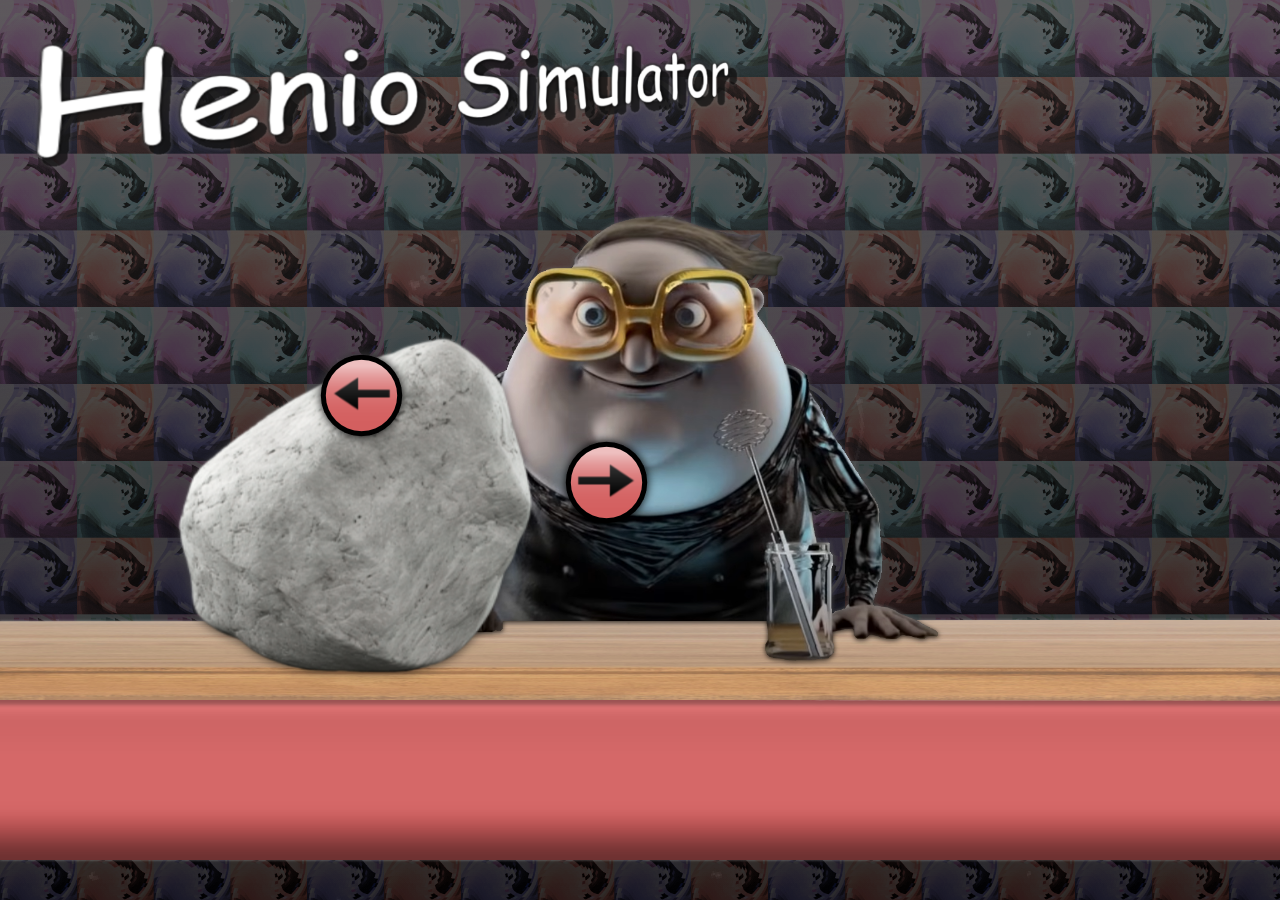
<file: index.html>
<!DOCTYPE html>
<html>
    <head>
        <meta name="viewport" content="width_device-width, initial-scale=1.0">
        <title>Tuffstein.at</title>
        <link rel="stylesheet" href="style.css">
        <script defer src="js.js"></script>
        <link rel="icon" type="image/x-icon" href="assets/icon/icon3.png">

    </head>
<body>
    <div id="noiseContainer"></div>
    <div class="center">

        <div id="scrollArrows">
            <button id="arrowButtonLeft"><img src="assets/other/arrowbutton3.png" alt=""></button>
            <button id="arrowButtonRight"><img src="assets/other/arrowbutton3.png" alt=""></button>
        </div>

        <img id="title" src="assets/titles/heniosim.png">

        <img id="table" src="assets/other/tablelong5.png" alt="">

        <div id="divHenio">
            <img id="imgHenio" src="assets/things/henio1.png">
            <a id="aHenio" class="aOnTable" href="Babel/index.html"></a>
        </div>
        
        <a id="aRock"><img id="imgRock" src="assets/things/rock1.png"></a>
        <a id="aRock2"><img id="imgRock2" src="assets/things/rock1.png"></a>

    </div>
</body>
</html>
</file>
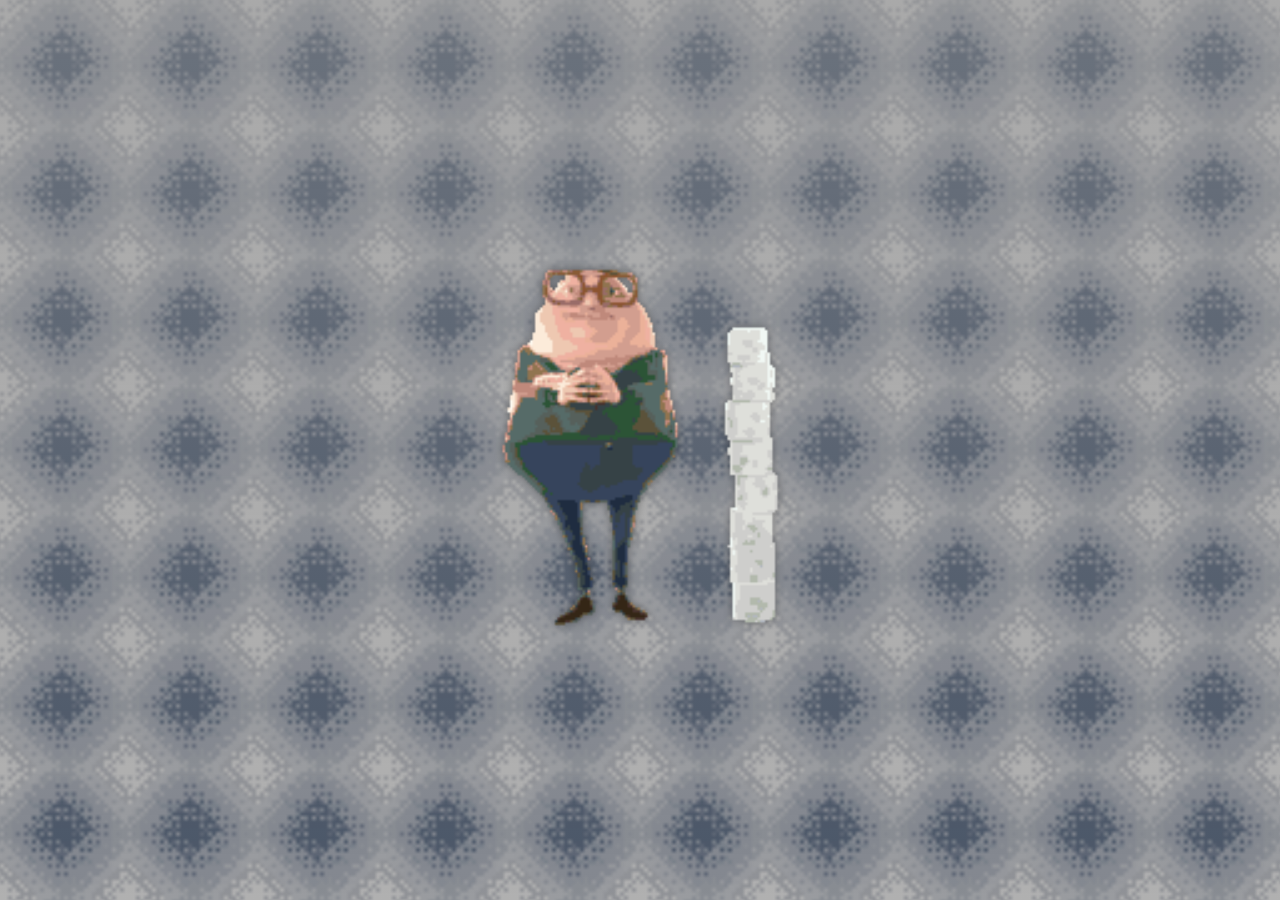
<file: Babel/index.html>
<!DOCTYPE html>
<html>

<head>
    <meta name="viewport" content="width_device-width, initial-scale=1.0">
    <title>Tuffstein-Babel</title>
    <link rel="stylesheet" href="babel.css">
    <script defer src="henio.js"></script>
    <link rel="icon" type="image/x-icon" href="assets/icon/icon.gif">

</head>

<body>
    <div class="center">
        <a id="henioA"><img src="assets/babel/withTP/babelstand.png" id="henioImg"></a>
        <audio id="smackAud" src="assets/sfx/snd_grab.wav"></audio>
        <audio id="babelAud" src="assets/sfx/mbabel.wav"></audio>
        <audio id="splatAud" src="assets/sfx/snd_splat.wav"></audio>
    </div>

    <a id="nektarynkaA"><img src="assets/babel/nekta/nektarynka.png" alt="nektarynka" id="nektarynkaImg"></a>
    <audio id="nektarynkaAud" src="assets/sfx/nektarynki.wav"></audio>
    <audio id="fnafAud" src="assets/sfx/fnaf.wav"></audio>

</body>

</html>
</file>
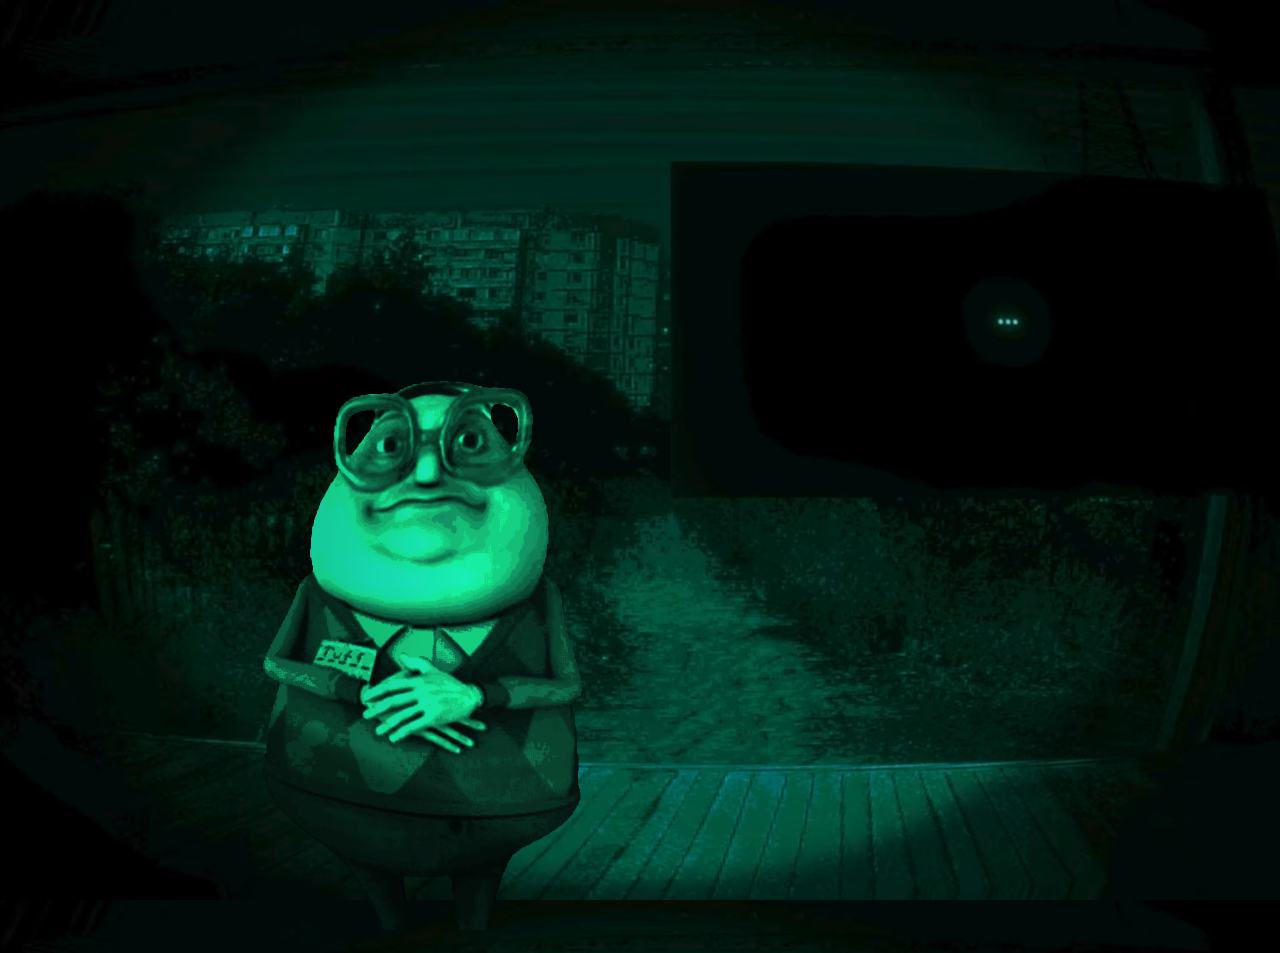
<file: PeepHole/index.html>
<!DOCTYPE html>
<html lang="en">
<head>
    <meta charset="UTF-8">
    <meta name="viewport" content="width=device-width, initial-scale=1.0">
    <link rel="stylesheet" href="peep.css">
    <title>peep</title>
</head>
<body>
    <div>
        <a id="aHenio" href="../Babel/index.html"><img src="assets/henio1.png" id="imgHenio"></a>
    </div>

    <script>
        const imgHenio = document.getElementById("imgHenio");
        const aHenio = document.getElementById("aHenio");

        aHenio.addEventListener("mouseover", () => {
            imgHenio.src = "assets/henio2.png";
        });

        aHenio.addEventListener("mouseleave", () => {
            imgHenio.src = "assets/henio1.png";
        });
    </script>
</body>
</html>
</file>
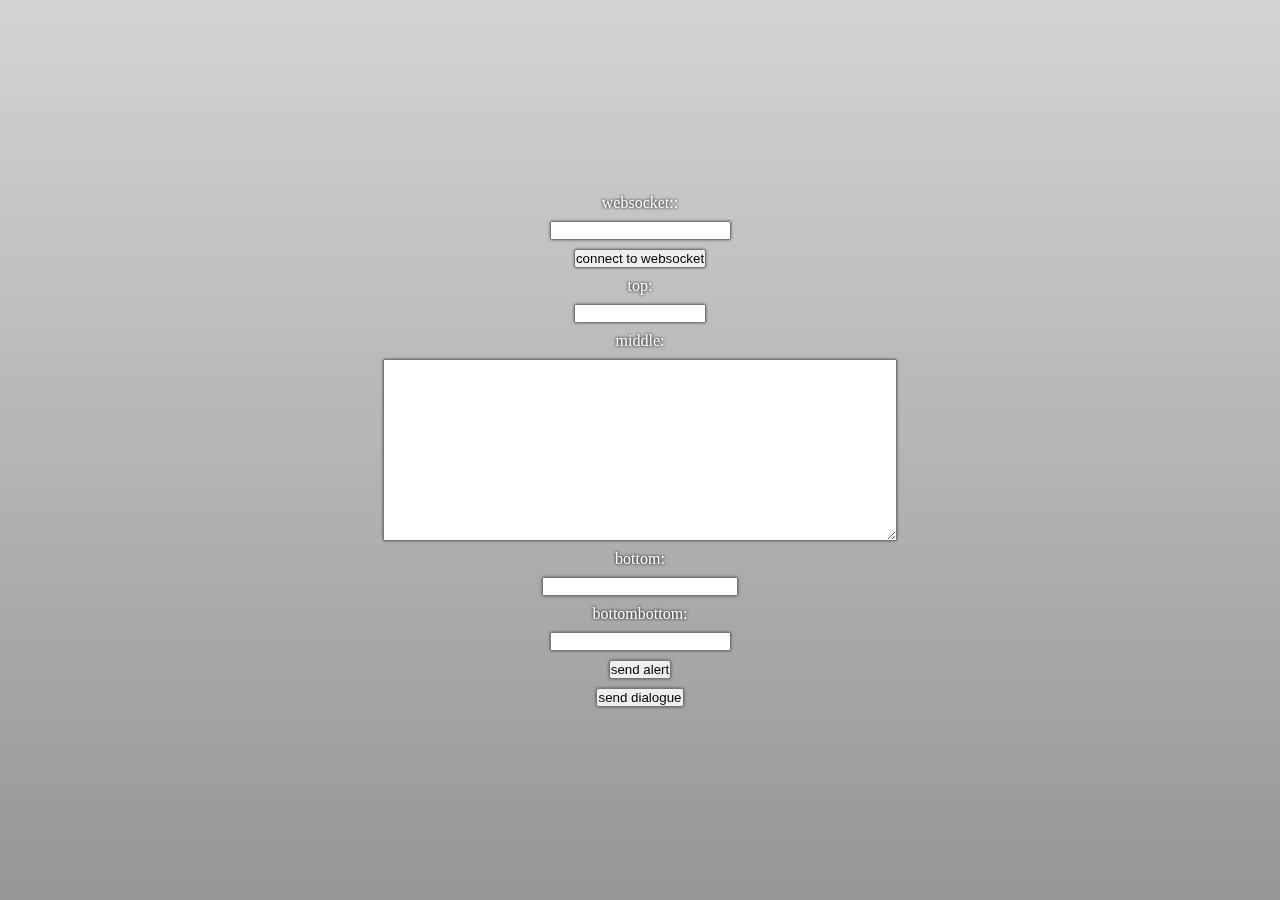
<file: sender/index.html>
<!DOCTYPE html>
<html lang="en">
<head>
    <meta charset="UTF-8">
    <meta name="viewport" content="width=device-width, initial-scale=1.0">
    <title>Herr Sender</title>
</head>
<body>

    <style>
        * {
            margin: 0px;
            padding: 0px;
            max-width: 100%;
            overflow-x: hidden;
        }

        html {
            background: linear-gradient(
            rgba(145, 145, 145, 0.397), 
            rgba(0, 0, 0, 0.411)
            ), 
            url("https://raw.githubusercontent.com/TimeStepYT/DeltaruneTextboxes/refs/heads/master/logo.png");
            background-size: 25%;
            background-repeat: cover;
            animation: pan 80s linear infinite;
            font-family:'Century Gothic', 'Didact Gothic', 'Inter';
        }
        @keyframes pan{
            0% {
                background-position: 0% 0%;
            }
            100% {
                background-position: 100% 100%;
            }
        }

        .center {
            height: 100vh;
            display: flex;
            flex-direction: column;
            justify-content: center;
            align-items: center;
            gap: 1vh;
            filter: drop-shadow(0 0 0.1rem rgba(0, 0, 0, 0.493));
            color: white;
        }
        .text{
            filter: drop-shadow(0 0 0.1rem rgba(0, 0, 0, 0.493));
        }
        #topText{
            width: 10vw;
        }
        #midText{
            width: 40vw;
            height: 20vh;
        }
        #botText{
            width: 15vw;
        }
    </style>


    <div class="center">
        <p class="text">websocket::</p>
        <input type="text" id="webText">
        <button id="websocketButton"><p> connect to websocket </p></button>
        <p class="text">top:</p>
        <input type="text" id="topText">
        <p class="text">middle:</p>
        <textarea type="text" id="midText"></textarea>
        <p class="text">bottom:</p>
        <input type="text" id="botText">
        <p class="text">bottombottom:</p>
        <input type="text" id="bot2Text">
        <button id="sendAlertButton"><p> send alert </p></button>
        <button id="sendDialogueButton"><p> send dialogue </p></button>
    </div>


    <script>
        const websocketButton = document.getElementById("websocketButton")  
        const sendAlertButton = document.getElementById("sendAlertButton");
        const sendDialogueButton = document.getElementById("sendDialogueButton")    

        const webText = document.getElementById("webText");
        const topText = document.getElementById("topText");
        const midText = document.getElementById("midText");
        const botText = document.getElementById("botText");
        const bot2Text = document.getElementById("bot2Text");

        let ws = undefined
        let interval = undefined

        websocketButton.addEventListener("click", () => {
            ws = new WebSocket(webText.value)
            console.log(webText.value)
            ws.onopen = () => {
            interval = setInterval(() => {ws.send("/ping")}, 10000)
            }
            ws.onclose = () => {clearInterval(interval)}
            ws.onmessage = e => console.log(e.data)
        });
        sendAlertButton.addEventListener("click", () => {
            ws.send("/broadcast /alert " + topText.value + "~|~" + midText.value + "~|~" + botText.value + "~|~" + bot2Text.value)
        });
        sendDialogueButton.addEventListener("click", () => {
            ws.send("/broadcast /dialog " + topText.value + "~|~" + midText.value + "~|~" + botText.value + "~|~" + bot2Text.value)
        }); 

    </script>

</body>
</html>
</file>
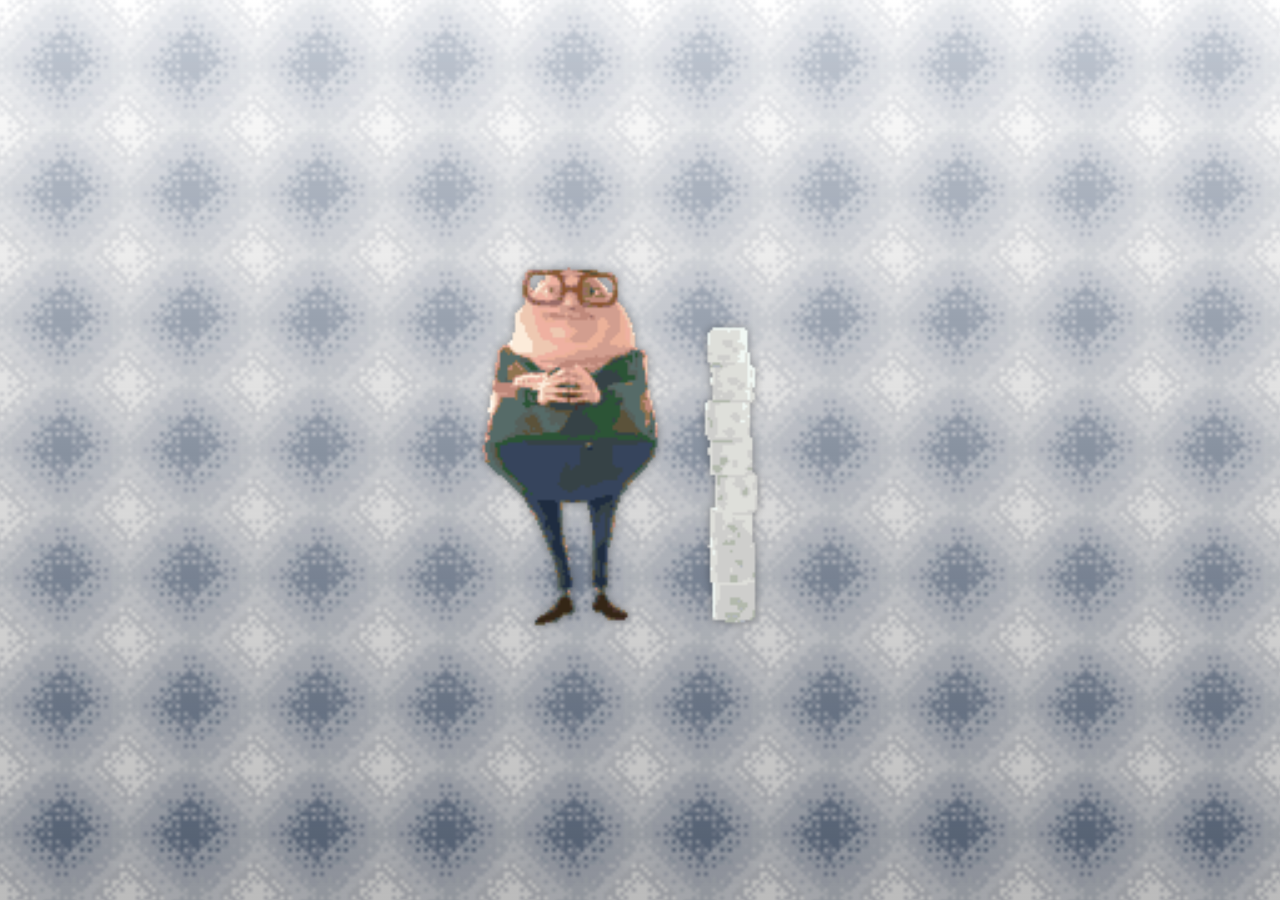
<file: Sites/Babel/index.html>
<!DOCTYPE html>
<html>
    <head>
        <meta name="viewport" content="width_device-width, initial-scale=1.0">
        <title>Tuffstein-Babel</title>
        <link rel="stylesheet" href="babel.css">
        <script defer src="henio.js"></script>

        <link rel="icon" type="image/x-icon" href="assets/icon/icon.gif">

    </head>
<body>
    <div class="center">
        <a id="henio"><img src="assets/babel/withTP/babelstand.png" id="henioImg"></a>
        <audio id="smack" src="assets/sfx/snd_grab.wav"></audio>
        <audio id="babel" src="assets/sfx/mbabel.wav"></audio>
        <audio id="splat" src="assets/sfx/snd_splat.wav"></audio>
    </div>
</body>
</html>
</file>
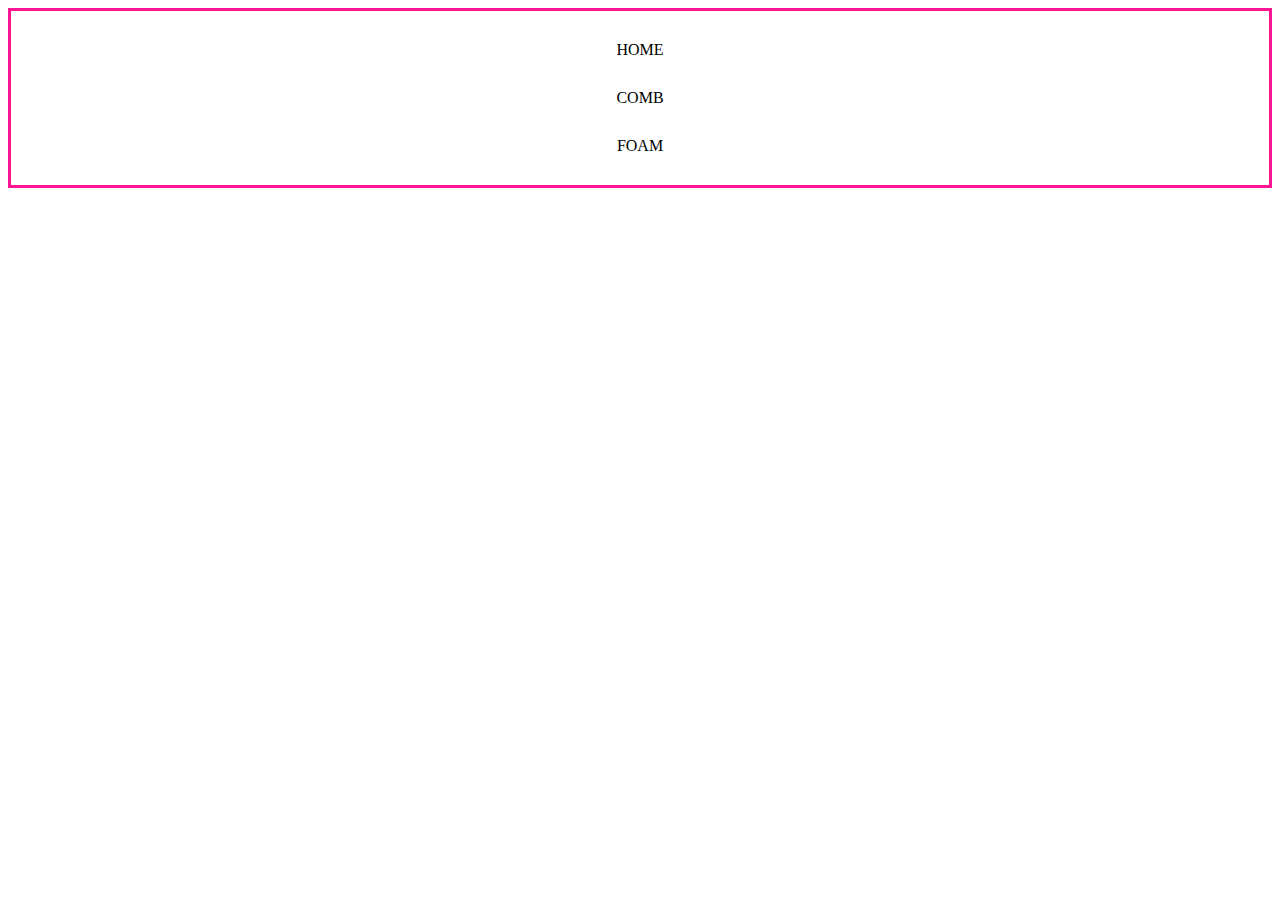
<file: Sites/Babel/navbar/index.html>
<!DOCTYPE html>
<html>
    <head>
        <meta name="viewport" content="width_device-width, initial-scale=1.0">
        <title>Navbar</title>
        <link rel="stylesheet" href="navbar.css">

    </head>
<body>
    <div class="container" id="tab-container">
        <a href="" class="tab-button">HOME</a>
        <a href="" class="tab-button">COMB</a>
        <a href="" class="tab-button">FOAM</a>
    </div>
</body>
</html>
</file>
<file: style.css>
*{
    margin: 0px;
    padding: 0px;
    max-width: 100%;
    overflow-x: hidden;
}
a, button{
    cursor: url('assets/cursors/cursor_select.png'), auto;
    color: white;
    text-decoration: none;
}
html{
    font-family: "Helvetica Neue", Helvetica, "Roboto", Arial, "Hiragino Sans GB", "Microsoft YaHei New", "Microsoft YaHei", "微软雅黑", 宋体, SimSun;
    color: white;
    background: linear-gradient(
        rgba(36, 36, 36, 0.699), 
        rgba(0, 0, 0, 0.801)
      ), 
      url('assets/tiles/catile.png');
    background-size: 12%;
    background-repeat: cover;
    image-rendering: crisp-edges;

    cursor: url('assets/cursors/cursor.png'), auto;
    
    animation: pan 70s linear infinite;
}
@keyframes pan{
    0% {
        background-position: 0% 0%;
    }
    100% {
        background-position: 150% 0%;
    }
}
#noiseContainer {
    content: "";
    position: absolute;
    top: 0;
    left: 0;
    width: 100%;
    height: 100%;
    background: url("assets/noise.gif");
    opacity: 7%;
  }
.center{
    height: 100vh;
    display: grid;
    place-items: center;
    filter: drop-shadow(0 0 0.1rem rgba(255, 255, 255, 0.37));
}
.smallText{
    font-family: 'MS PGothic', 'ＭＳ Ｐゴシック', Georgia, Arial, Helvetica, sans-serif;
    font-size: 22px;
}
#title{
    z-index: 5;
    position: absolute;
    top: -3.5%;
    left: 0%;
    filter: drop-shadow(0 0 0.1rem rgba(0, 0, 0, 0.63));
}
#scrollArrows{
    z-index: 400;
    position: absolute;
    top: 49%;
    left: 50%;
    transform: translate(-50%, -50%);
    display: block;
    pointer-events: none;
    filter: drop-shadow(0 0 0.3rem rgb(0, 0, 0));
}
#arrowButtonLeft{
    margin-right: 245px;
    transform: scaleX(-1);

    pointer-events: all;
    background: none;
    border: none;
}
#arrowButtonRight{
    margin-left: 245px;

    pointer-events: all;
    background: none;
    border: none;
}
.aOnTable{
    position: absolute;
    top: 50%;
    left: 50%;
    transform: translate(-50%, -50%);
    display: block;
}
#table{
    z-index: 100;
    position: absolute; 
    top: 620px;
    width: max-content; 
}
#divHenio{
    z-index: 200;
    scale: 60%; 
    position: absolute; 
    top: 62px;
    filter: drop-shadow(0 2px 0.3rem rgba(0, 0, 0, 0.83));
}
#aHenio{
    width: 500px;
    height: 600px;
}
#aRock{
    z-index: 200;
    scale: 83%; 
    position: absolute; 
    top: 280px;
    left: 1350px;
    filter: drop-shadow(0 2px 0.35rem rgba(0, 0, 0, 0.575));
}
#aRock2{
    z-index: 200;
    scale: 83%; 
    position: absolute; 
    top: 280px;
    left: 130px;
    filter: drop-shadow(0 2px 0.35rem rgba(0, 0, 0, 0.575));
}
</file>
<file: Babel/babel.css>
* {
    margin: 0px;
    padding: 0px;
    max-width: 100%;
    overflow-x: hidden;
}

a {
    cursor: url('../assets/cursors/cursor_select.png'), auto;
}

html {
    
    background: linear-gradient(
        rgba(107, 107, 107, 0.582), 
        rgba(0, 0, 0, 0.308)
      ), 
      url('assets/tile.png');;
    /*
    background: linear-gradient(rgba(0, 0, 0, 0.651),
            rgba(0, 0, 0, 0.521)),
        url('assets/tiles/tile3.png');
    ;
    */
    background-size: 10%;
    background-repeat: repeat;
    image-rendering: crisp-edges;

    cursor: url('../assets/cursors/cursor.png'), auto;

    animation: pan 40s linear infinite;
}

@keyframes pan {
    0% {
        background-position: 0% 0%;
    }

    100% {
        background-position: 100% 0%;
    }
}

.center {
    height: 100vh;
    display: grid;
    place-items: center;
}

#henioA {
    scale: 2.5;
    image-rendering: crisp-edges;
    filter: drop-shadow(0 0 0.1rem rgba(0, 0, 0, 0.37));
}

#nektarynkaA {
    scale: 0.8;
    position: fixed;
    bottom: 4vh;
    left: -29vw;
    transition: transform 0.5s;
    z-index: 999;
    image-rendering: auto;
    filter: drop-shadow(0 0 0.1rem rgba(0, 0, 0, 0.61));
}

.move-in {
    transform: translateX(40vw);
}

.click {
    transform: translateX(40vw) translateY(-1vw) scale(0.7);
}
</file>
<file: PeepHole/peep.css>
*{
    margin: 0px;
    padding: 0px;
    max-width: 100%;
}
html, body {
    margin: 0;
    height: 100%;
    width: 100%;
    overflow: hidden;
}

body {
    background-image: url('assets/bgwithtext2.png');
    background-size: cover;              
    background-position: center bottom; 
    
}
#aHenio {
    position: absolute;
    bottom: -4vw; 
    left: 19vw;
    z-index: 100;
    width: 28vw;
    height: 46vw; 
}
</file>
<file: Sites/Babel/babel.css>
*{
    margin: 0px;
    padding: 0px;
    max-width: 100%;
    overflow-x: hidden;
}
a{
    cursor: url('../../assets/cursors/fuckyou.png'), auto;
}
html{
    background: linear-gradient(
        rgba(255, 255, 255, 0.582), 
        rgba(0, 0, 0, 0.267)
      ), 
      url('assets/tiles/tile3.png');;
    background-size: 10%;
    background-repeat: cover;
    image-rendering: crisp-edges;

    cursor: url('../../assets/cursors/cursor1.png'), auto;
    
    animation: pan 40s linear infinite;
}
@keyframes pan{
    0% {
        background-position: 0% 0%;
    }
    100% {
        background-position: 100% 0%;
    }
}
.center{
    height: 100vh;
    display: grid;
    place-items: center;
}
#henio{
    scale: 2.5;
    image-rendering: crisp-edges;
    filter: drop-shadow(0 0 0.1rem rgba(0, 0, 0, 0.37));
}
</file>
<file: Sites/Babel/navbar/navbar.css>
.container {
    flex-direction: column;
    justify-content: left;
    display: flex;
    gap: 10px;
    padding: 20px;
    border: solid deeppink 3px;
    align-items: center; /* Better alignment for mixed items */
}     
.tab-button {
    padding: 10px;
    transition: transform 0.3s;
    color: rgb(0, 0, 0);
    text-decoration: none; /* For the <a> tag */
}
.tab-content {
    display: none;
}
.tab-content.active {
    display: block;
    padding: 0px;
}
/*.tab-button:hover {
    animation: flash 1.5s infinite;
}
@keyframes flash {
    0%, 100% { color: rgb(255, 255, 255); }
    25% { color: rgb(219, 219, 219); }
    50% { color: rgb(255, 255, 255); }
    75% { color: rgb(233, 233, 233); }
}*/
</file>
